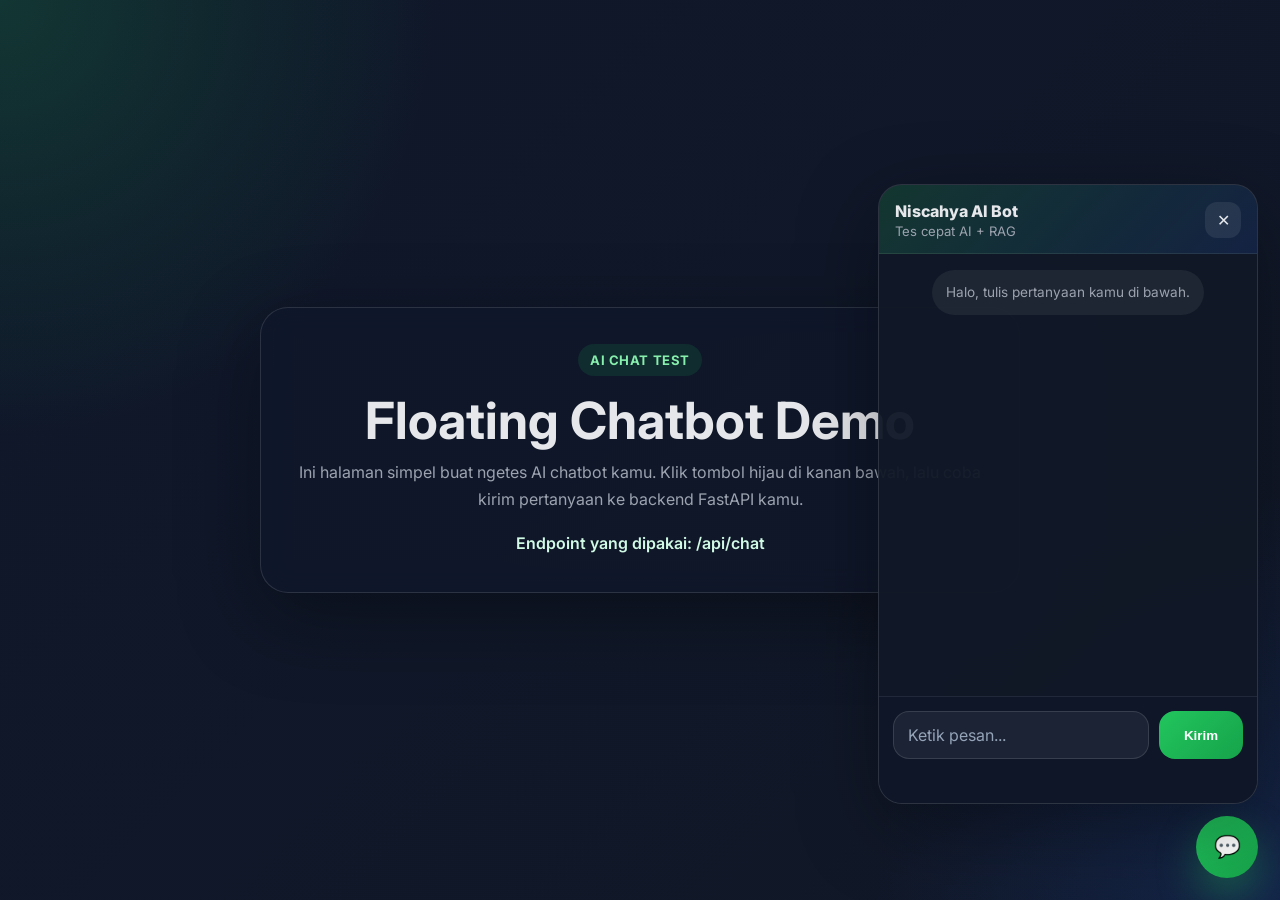
<file: backend/app/chat_test/index.html>
<!doctype html>
<html lang="id">
<head>
  <meta charset="UTF-8">
  <meta name="viewport" content="width=device-width, initial-scale=1.0">
  <title>AI Chat Test</title>
  <link rel="preconnect" href="https://fonts.googleapis.com">
  <link rel="preconnect" href="https://fonts.gstatic.com" crossorigin>
  <link href="https://fonts.googleapis.com/css2?family=Inter:wght@400;500;600;700;800&display=swap" rel="stylesheet">
  <style>
    :root {
      --bg-1: #0f172a;
      --bg-2: #111827;
      --panel: rgba(17, 24, 39, 0.82);
      --panel-border: rgba(255, 255, 255, 0.12);
      --text: #e5e7eb;
      --muted: #9ca3af;
      --brand: #22c55e;
      --brand-2: #16a34a;
      --user: #2563eb;
      --bot: #1f2937;
      --danger: #ef4444;
      --shadow: 0 24px 80px rgba(0, 0, 0, 0.35);
    }

    * { box-sizing: border-box; }
    html, body { height: 100%; }
    body {
      margin: 0;
      font-family: Inter, system-ui, -apple-system, BlinkMacSystemFont, "Segoe UI", sans-serif;
      color: var(--text);
      background:
        radial-gradient(circle at top left, rgba(34, 197, 94, 0.18), transparent 28%),
        radial-gradient(circle at bottom right, rgba(37, 99, 235, 0.18), transparent 26%),
        linear-gradient(135deg, var(--bg-1), var(--bg-2));
      overflow: hidden;
    }

    .hero {
      height: 100vh;
      display: grid;
      place-items: center;
      padding: 24px;
      text-align: center;
    }

    .hero-card {
      max-width: 760px;
      padding: 36px 28px;
      border: 1px solid var(--panel-border);
      border-radius: 28px;
      background: rgba(15, 23, 42, 0.5);
      box-shadow: var(--shadow);
      backdrop-filter: blur(12px);
    }

    .eyebrow {
      display: inline-flex;
      gap: 8px;
      align-items: center;
      padding: 8px 12px;
      border-radius: 999px;
      background: rgba(34, 197, 94, 0.12);
      color: #86efac;
      font-size: 0.82rem;
      font-weight: 700;
      letter-spacing: 0.04em;
      text-transform: uppercase;
    }

    h1 {
      margin: 18px 0 12px;
      font-size: clamp(2rem, 4vw, 4rem);
      line-height: 1.05;
    }

    p {
      margin: 0;
      color: var(--muted);
      line-height: 1.65;
      font-size: 1rem;
    }

    .cta {
      margin-top: 18px;
      color: #d1fae5;
      font-weight: 600;
    }

    .chat-fab {
      position: fixed;
      right: 22px;
      bottom: 22px;
      width: 62px;
      height: 62px;
      border: 0;
      border-radius: 50%;
      background: linear-gradient(135deg, var(--brand), var(--brand-2));
      color: white;
      font-size: 1.35rem;
      font-weight: 800;
      cursor: pointer;
      box-shadow: 0 18px 40px rgba(34, 197, 94, 0.35);
      z-index: 1000;
    }

    .chat-fab:hover { transform: translateY(-2px); }

    .chat-popup {
      position: fixed;
      right: 22px;
      bottom: 96px;
      width: min(380px, calc(100vw - 24px));
      height: min(620px, calc(100vh - 130px));
      border-radius: 24px;
      background: rgba(17, 24, 39, 0.96);
      border: 1px solid rgba(255, 255, 255, 0.12);
      box-shadow: var(--shadow);
      display: none;
      overflow: hidden;
      z-index: 1000;
    }

    .chat-popup.open { display: flex; flex-direction: column; animation: pop-in 0.18s ease-out; }

    @keyframes pop-in {
      from { opacity: 0; transform: translateY(12px) scale(0.98); }
      to { opacity: 1; transform: translateY(0) scale(1); }
    }

    .chat-header {
      display: flex;
      align-items: center;
      justify-content: space-between;
      gap: 12px;
      padding: 16px 16px 14px;
      background: linear-gradient(135deg, rgba(34, 197, 94, 0.18), rgba(37, 99, 235, 0.14));
      border-bottom: 1px solid rgba(255, 255, 255, 0.08);
    }

    .chat-title { font-weight: 800; font-size: 1rem; }
    .chat-subtitle { font-size: 0.82rem; color: var(--muted); margin-top: 2px; }

    .chat-close {
      border: 0;
      width: 36px;
      height: 36px;
      border-radius: 12px;
      background: rgba(255, 255, 255, 0.08);
      color: var(--text);
      cursor: pointer;
      font-size: 1rem;
    }

    .chat-body {
      flex: 1;
      padding: 16px;
      overflow-y: auto;
      display: flex;
      flex-direction: column;
      gap: 12px;
    }

    .msg {
      max-width: 95%;
      padding: 12px 14px;
      border-radius: 18px;
      line-height: 1.55;
      font-size: 0.95rem;
      white-space: normal;
      word-break: normal;
      word-wrap: break-word;
      overflow-wrap: break-word;
    }

    .msg.user {
      margin-left: auto;
      background: linear-gradient(135deg, rgba(37, 99, 235, 0.95), rgba(59, 130, 246, 0.88));
      color: white;
      border-bottom-right-radius: 6px;
    }

    .msg.bot {
      margin-right: auto;
      background: var(--bot);
      color: #e5e7eb;
      border-bottom-left-radius: 6px;
      border: 1px solid rgba(255, 255, 255, 0.05);
      text-align: justify;
      text-justify: inter-word;
    }

    .msg.system {
      margin: 0 auto;
      background: rgba(255, 255, 255, 0.06);
      color: var(--muted);
      font-size: 0.85rem;
      border-radius: 999px;
    }

    .typing {
      display: inline-flex;
      gap: 6px;
      align-items: center;
    }

    .typing span {
      width: 7px;
      height: 7px;
      border-radius: 50%;
      background: #cbd5e1;
      animation: pulse 1s infinite ease-in-out;
    }

    .typing span:nth-child(2) { animation-delay: 0.12s; }
    .typing span:nth-child(3) { animation-delay: 0.24s; }

    @keyframes pulse {
      0%, 80%, 100% { transform: translateY(0); opacity: 0.4; }
      40% { transform: translateY(-3px); opacity: 1; }
    }

    .chat-footer {
      padding: 14px;
      border-top: 1px solid rgba(255, 255, 255, 0.08);
      background: rgba(15, 23, 42, 0.85);
    }

    .chat-form {
      display: flex;
      gap: 10px;
      align-items: flex-end;
    }

    .chat-input {
      flex: 1;
      min-height: 48px;
      max-height: 120px;
      resize: none;
      border: 1px solid rgba(255, 255, 255, 0.12);
      border-radius: 16px;
      background: rgba(255, 255, 255, 0.06);
      color: var(--text);
      padding: 13px 14px;
      outline: none;
      font: inherit;
    }

    .chat-input::placeholder { color: #94a3b8; }

    .send-btn {
      border: 0;
      border-radius: 16px;
      min-width: 84px;
      height: 48px;
      padding: 0 16px;
      background: linear-gradient(135deg, var(--brand), var(--brand-2));
      color: white;
      font-weight: 800;
      cursor: pointer;
    }

    .send-btn:disabled {
      opacity: 0.5;
      cursor: not-allowed;
    }

    .error-bar {
      margin-top: 10px;
      color: #fecaca;
      font-size: 0.88rem;
      min-height: 20px;
    }

    @media (max-width: 480px) {
      .chat-popup {
        right: 12px;
        left: 12px;
        width: auto;
        bottom: 90px;
        height: min(72vh, 620px);
      }

      .chat-fab {
        right: 12px;
        bottom: 12px;
      }

      .hero-card {
        padding: 26px 20px;
      }
    }
  </style>
</head>
<body>
  <main class="hero">
    <div class="hero-card">
      <span class="eyebrow">AI Chat Test</span>
      <h1>Floating Chatbot Demo</h1>
      <p>
        Ini halaman simpel buat ngetes AI chatbot kamu. Klik tombol hijau di kanan bawah,
        lalu coba kirim pertanyaan ke backend FastAPI kamu.
      </p>
      <p class="cta">Endpoint yang dipakai: /api/chat</p>
    </div>
  </main>

  <button class="chat-fab" id="chatFab" aria-label="Buka chatbot">💬</button>

  <section class="chat-popup" id="chatPopup" aria-label="Popup chatbot">
    <header class="chat-header">
      <div>
        <div class="chat-title">Niscahya AI Bot</div>
        <div class="chat-subtitle">Tes cepat AI + RAG</div>
      </div>
      <button class="chat-close" id="chatClose" aria-label="Tutup chatbot">✕</button>
    </header>

    <div class="chat-body" id="chatBody">
      <div class="msg system">Halo, tulis pertanyaan kamu di bawah.</div>
    </div>

    <footer class="chat-footer">
      <form class="chat-form" id="chatForm">
        <textarea class="chat-input" id="chatInput" placeholder="Ketik pesan..." rows="1"></textarea>
        <button class="send-btn" id="sendBtn" type="submit">Kirim</button>
      </form>
      <div class="error-bar" id="errorBar"></div>
    </footer>
  </section>

  <script>
    const API_BASE_URL = "";
    const SESSION_KEY = "niscahya-chat-session";
    const sessionId = localStorage.getItem(SESSION_KEY) || `chat-${Date.now()}-${Math.random().toString(36).slice(2, 8)}`;
    localStorage.setItem(SESSION_KEY, sessionId);

    const chatFab = document.getElementById("chatFab");
    const chatPopup = document.getElementById("chatPopup");
    const chatClose = document.getElementById("chatClose");
    const chatBody = document.getElementById("chatBody");
    const chatForm = document.getElementById("chatForm");
    const chatInput = document.getElementById("chatInput");
    const sendBtn = document.getElementById("sendBtn");
    const errorBar = document.getElementById("errorBar");

    function escapeHtml(text) {
      return String(text)
        .replaceAll("&", "&amp;")
        .replaceAll("<", "&lt;")
        .replaceAll(">", "&gt;")
        .replaceAll('"', "&quot;")
        .replaceAll("'", "&#39;");
    }

    function scrollToBottom() {
      chatBody.scrollTop = chatBody.scrollHeight;
    }

    function setError(message = "") {
      errorBar.textContent = message;
    }

    function addMessage(text, role) {
      const div = document.createElement("div");
      div.className = `msg ${role}`;
      // Preserve paragraph breaks (\n\n) but clean up excessive ones
      const cleaned = escapeHtml(text)
        .replace(/\n\n+/g, "\n")  // Collapse multiple newlines to single
        .split("\n")
        .map(line => line.trim())
        .filter(line => line.length > 0)
        .join("<br>");
      div.innerHTML = cleaned;
      chatBody.appendChild(div);
      scrollToBottom();
      return div;
    }

    function addTyping() {
      const div = document.createElement("div");
      div.className = "msg bot";
      div.innerHTML = '<span class="typing"><span></span><span></span><span></span></span>';
      chatBody.appendChild(div);
      scrollToBottom();
      return div;
    }

    function openChat() {
      chatPopup.classList.add("open");
      chatInput.focus();
      scrollToBottom();
    }

    function closeChat() {
      chatPopup.classList.remove("open");
      setError("");
    }

    chatFab.addEventListener("click", () => {
      if (chatPopup.classList.contains("open")) {
        closeChat();
      } else {
        openChat();
      }
    });

    chatClose.addEventListener("click", closeChat);

    chatInput.addEventListener("input", () => {
      chatInput.style.height = "auto";
      chatInput.style.height = Math.min(chatInput.scrollHeight, 120) + "px";
    });

    chatInput.addEventListener("keydown", (event) => {
      if (event.key === "Enter" && !event.shiftKey) {
        event.preventDefault();
        chatForm.requestSubmit();
      }
    });

    chatForm.addEventListener("submit", async (event) => {
      event.preventDefault();
      setError("");

      const message = chatInput.value.trim();
      if (!message) return;

      addMessage(message, "user");
      chatInput.value = "";
      chatInput.style.height = "auto";

      const typingNode = addTyping();
      sendBtn.disabled = true;
      chatInput.disabled = true;

      try {
        const response = await fetch(`${API_BASE_URL}/api/chat`, {
          method: "POST",
          headers: { "Content-Type": "application/json" },
          body: JSON.stringify({ message, session_id: sessionId })
        });

        const payload = await response.json();
        if (!response.ok) {
          throw new Error(payload.detail || "Gagal mendapatkan jawaban dari AI.");
        }

        typingNode.remove();
        addMessage(payload.answer || "AI tidak mengembalikan jawaban.", "bot");
      } catch (error) {
        typingNode.remove();
        setError(error.message || "Terjadi kesalahan saat menghubungi server.");
        addMessage("Maaf, ada kendala saat memproses pesan kamu.", "bot");
      } finally {
        sendBtn.disabled = false;
        chatInput.disabled = false;
        chatInput.focus();
      }
    });

    openChat();
  </script>
</body>
</html>
</file>
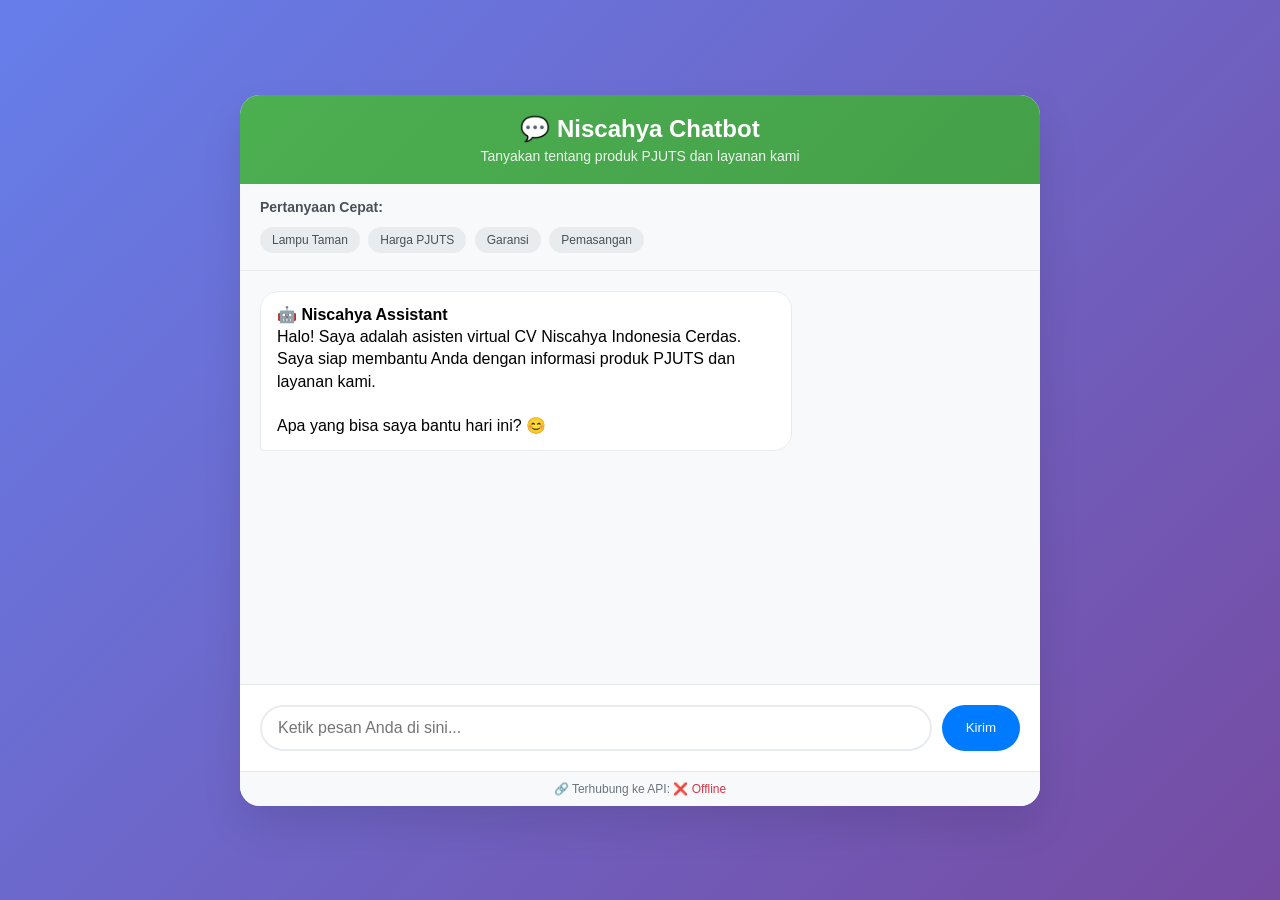
<file: frontend/demo.html>
<!DOCTYPE html>
<html lang="id">
<head>
    <meta charset="UTF-8">
    <meta name="viewport" content="width=device-width, initial-scale=1.0">
    <title>Niscahya Chatbot Integration Demo</title>
    <style>
        * {
            margin: 0;
            padding: 0;
            box-sizing: border-box;
        }

        body {
            font-family: 'Segoe UI', Tahoma, Geneva, Verdana, sans-serif;
            background: linear-gradient(135deg, #667eea 0%, #764ba2 100%);
            min-height: 100vh;
            display: flex;
            justify-content: center;
            align-items: center;
            padding: 20px;
        }

        .container {
            background: white;
            border-radius: 20px;
            box-shadow: 0 20px 40px rgba(0,0,0,0.1);
            width: 100%;
            max-width: 800px;
            overflow: hidden;
        }

        .header {
            background: linear-gradient(135deg, #4CAF50 0%, #45a049 100%);
            color: white;
            padding: 20px;
            text-align: center;
        }

        .header h1 {
            font-size: 24px;
            margin-bottom: 5px;
        }

        .header p {
            opacity: 0.9;
            font-size: 14px;
        }

        .chat-container {
            height: 500px;
            display: flex;
            flex-direction: column;
        }

        .chat-messages {
            flex: 1;
            padding: 20px;
            overflow-y: auto;
            background: #f8f9fa;
        }

        .message {
            margin-bottom: 15px;
            padding: 12px 16px;
            border-radius: 18px;
            max-width: 70%;
            word-wrap: break-word;
            line-height: 1.4;
        }

        .message.user {
            background: #007bff;
            color: white;
            margin-left: auto;
            border-bottom-right-radius: 4px;
        }

        .message.bot {
            background: white;
            border: 1px solid #e9ecef;
            margin-right: auto;
            border-bottom-left-radius: 4px;
        }

        .message.bot pre {
            white-space: pre-wrap;
            font-family: inherit;
            margin: 0;
        }

        .chat-input {
            padding: 20px;
            background: white;
            border-top: 1px solid #e9ecef;
            display: flex;
            gap: 10px;
        }

        .chat-input input {
            flex: 1;
            padding: 12px 16px;
            border: 2px solid #e9ecef;
            border-radius: 25px;
            outline: none;
            font-size: 16px;
        }

        .chat-input input:focus {
            border-color: #007bff;
        }

        .chat-input button {
            padding: 12px 24px;
            background: #007bff;
            color: white;
            border: none;
            border-radius: 25px;
            cursor: pointer;
            font-weight: 500;
            transition: background 0.3s;
        }

        .chat-input button:hover {
            background: #0056b3;
        }

        .chat-input button:disabled {
            background: #6c757d;
            cursor: not-allowed;
        }

        .typing {
            display: none;
            padding: 12px 16px;
            background: white;
            border: 1px solid #e9ecef;
            border-radius: 18px;
            margin-bottom: 15px;
            max-width: 70%;
            margin-right: auto;
            border-bottom-left-radius: 4px;
        }

        .typing::after {
            content: '';
            animation: typing 1.5s infinite;
        }

        @keyframes typing {
            0%, 60%, 100% { content: 'Bot sedang mengetik'; }
            30% { content: 'Bot sedang mengetik.'; }
        }

        .status {
            padding: 10px 20px;
            background: #f8f9fa;
            border-top: 1px solid #e9ecef;
            font-size: 12px;
            color: #6c757d;
            text-align: center;
        }

        .quick-questions {
            padding: 15px 20px;
            background: #f8f9fa;
            border-bottom: 1px solid #e9ecef;
        }

        .quick-questions h4 {
            margin-bottom: 10px;
            color: #495057;
            font-size: 14px;
        }

        .quick-btn {
            display: inline-block;
            background: #e9ecef;
            color: #495057;
            padding: 6px 12px;
            margin: 2px 4px 2px 0;
            border-radius: 15px;
            font-size: 12px;
            cursor: pointer;
            border: none;
            transition: all 0.3s;
        }

        .quick-btn:hover {
            background: #007bff;
            color: white;
        }

        @media (max-width: 768px) {
            .container {
                margin: 10px;
                max-width: none;
            }

            .chat-container {
                height: 400px;
            }

            .message {
                max-width: 85%;
            }
        }
    </style>
</head>
<body>
    <div class="container">
        <div class="header">
            <h1>💬 Niscahya Chatbot</h1>
            <p>Tanyakan tentang produk PJUTS dan layanan kami</p>
        </div>

        <div class="quick-questions">
            <h4>Pertanyaan Cepat:</h4>
            <button class="quick-btn" onclick="sendQuickMessage('Saya butuh lampu untuk taman rumah saya')">Lampu Taman</button>
            <button class="quick-btn" onclick="sendQuickMessage('Berapa harga PJUTS 40W?')">Harga PJUTS</button>
            <button class="quick-btn" onclick="sendQuickMessage('Apakah ada garansi produk?')">Garansi</button>
            <button class="quick-btn" onclick="sendQuickMessage('Bagaimana cara pemasangan?')">Pemasangan</button>
        </div>

        <div class="chat-container">
            <div class="chat-messages" id="chatMessages">
                <div class="message bot">
                    <strong>🤖 Niscahya Assistant</strong><br>
                    Halo! Saya adalah asisten virtual CV Niscahya Indonesia Cerdas.<br>
                    Saya siap membantu Anda dengan informasi produk PJUTS dan layanan kami.<br><br>
                    Apa yang bisa saya bantu hari ini? 😊
                </div>
            </div>

            <div class="typing" id="typingIndicator">
                Bot sedang mengetik
            </div>

            <div class="chat-input">
                <input type="text" id="messageInput" placeholder="Ketik pesan Anda di sini..." onkeypress="handleKeyPress(event)">
                <button onclick="sendMessage()" id="sendButton">Kirim</button>
            </div>
        </div>

        <div class="status" id="status">
            🔗 Terhubung ke API: <span id="apiStatus">Memeriksa...</span>
        </div>
    </div>

    <!-- Load Chatbot API Client -->
    <script src="niscahya-chatbot.js"></script>

    <script>
        // Initialize chatbot
        const API_URL = 'http://localhost:8000'; // Ganti dengan URL API Anda
        const chatbot = new NiscahyaChatbot(API_URL);

        // DOM elements
        const chatMessages = document.getElementById('chatMessages');
        const messageInput = document.getElementById('messageInput');
        const sendButton = document.getElementById('sendButton');
        const typingIndicator = document.getElementById('typingIndicator');
        const apiStatus = document.getElementById('apiStatus');

        let isTyping = false;

        // Initialize
        document.addEventListener('DOMContentLoaded', async function() {
            await checkAPIStatus();
        });

        // Check API status
        async function checkAPIStatus() {
            try {
                const status = await chatbot.getStatus();
                if (status.success) {
                    apiStatus.textContent = '✅ Online';
                    apiStatus.style.color = '#28a745';
                } else {
                    apiStatus.textContent = '❌ Offline';
                    apiStatus.style.color = '#dc3545';
                }
            } catch (error) {
                apiStatus.textContent = '❌ Error';
                apiStatus.style.color = '#dc3545';
            }
        }

        // Handle enter key
        function handleKeyPress(event) {
            if (event.key === 'Enter') {
                sendMessage();
            }
        }

        // Send message
        async function sendMessage() {
            const message = messageInput.value.trim();
            if (!message) return;

            // Add user message
            addMessage(message, 'user');

            // Clear input
            messageInput.value = '';
            sendButton.disabled = true;

            // Show typing indicator
            showTyping();

            try {
                // Send to API
                const response = await chatbot.sendMessage(message);

                // Hide typing
                hideTyping();

                if (response.success) {
                    // Add bot response
                    addMessage(response.answer, 'bot');

                    // If product recommendation, show lead capture
                    if (response.intent === 'product_recommendation') {
                        setTimeout(() => {
                            showLeadCapture();
                        }, 2000);
                    }
                } else {
                    addMessage('Maaf, terjadi kesalahan. Silakan coba lagi.', 'bot');
                }
            } catch (error) {
                hideTyping();
                addMessage('Maaf, tidak dapat terhubung ke server. Periksa koneksi internet Anda.', 'bot');
            }

            sendButton.disabled = false;
        }

        // Send quick message
        function sendQuickMessage(message) {
            messageInput.value = message;
            sendMessage();
        }

        // Add message to chat
        function addMessage(content, type) {
            const messageDiv = document.createElement('div');
            messageDiv.className = `message ${type}`;

            if (type === 'bot') {
                // Format bot response (handle markdown-like formatting)
                content = content
                    .replace(/\*\*(.*?)\*\*/g, '<strong>$1</strong>')  // Bold
                    .replace(/^### (.*$)/gim, '<h3>$1</h3>')  // Headers
                    .replace(/^## (.*$)/gim, '<h2>$1</h2>')
                    .replace(/^# (.*$)/gim, '<h1>$1</h1>')
                    .replace(/\n/g, '<br>');  // Line breaks
            }

            messageDiv.innerHTML = content;
            chatMessages.appendChild(messageDiv);
            chatMessages.scrollTop = chatMessages.scrollHeight;
        }

        // Show typing indicator
        function showTyping() {
            typingIndicator.style.display = 'block';
            isTyping = true;
        }

        // Hide typing indicator
        function hideTyping() {
            typingIndicator.style.display = 'none';
            isTyping = false;
        }

        // Show lead capture form
        function showLeadCapture() {
            const leadMessage = `
<strong>🎯 Tertarik dengan produk kami?</strong><br>
Isi data berikut untuk konsultasi gratis:<br><br>
📝 <strong>Nama:</strong> [isi nama Anda]<br>
📱 <strong>WhatsApp:</strong> [nomor WhatsApp]<br>
📍 <strong>Kebutuhan:</strong> [detail proyek]<br><br>
💬 Hubungi kami langsung untuk penawaran terbaik!
            `;
            addMessage(leadMessage, 'bot');
        }

        // Auto refresh status every 30 seconds
        setInterval(checkAPIStatus, 30000);
    </script>
</body>
</html>
</file>
